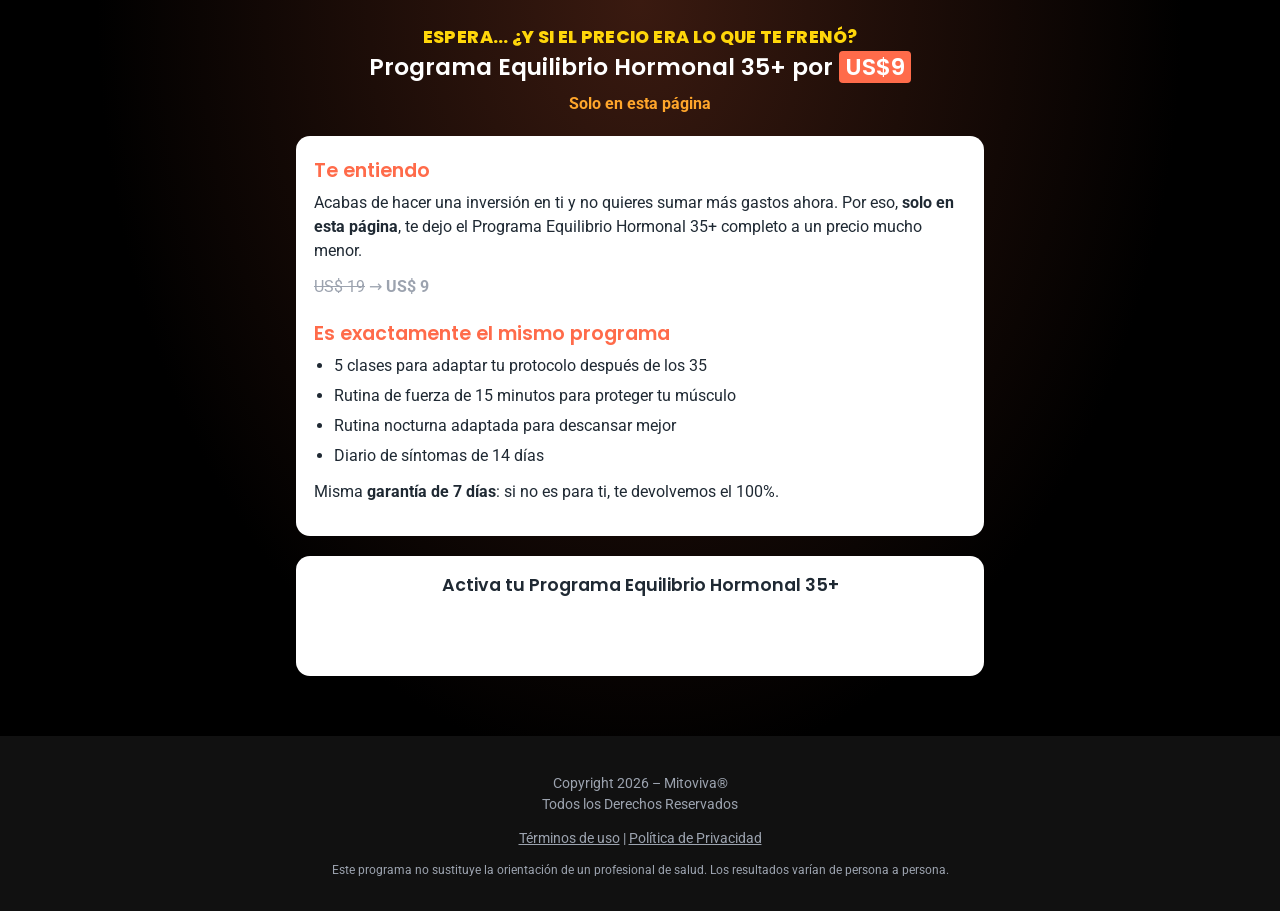
<file: downsell-1/index.html>
<!doctype html>
<html lang="es">
<head>
  <meta charset="utf-8">
  <meta name="viewport" content="width=device-width, initial-scale=1">
  <title>Equilibrio Hormonal 35+ · Mitoviva</title>
  <meta name="robots" content="noindex">
  <link rel="icon" href="../assets/icon.svg" type="image/svg+xml">
  <link rel="stylesheet" href="https://fonts.googleapis.com/css2?family=Poppins:wght@600;800&family=Roboto:wght@400;700&display=swap">
  <link rel="stylesheet" href="../assets/paginas.css">
  <script>
    window.PAGE = {
      META_PIXEL_ID: "1109142638141821",   // BebéSeguro - Pixel
      SHOW_ALL: true,
    };
  </script>
</head>
<body>
  <main class="wrap">
    <header class="headline">
      <p class="pre alerta">Espera… ¿y si el precio era lo que te frenó?</p>
      <h1>Programa Equilibrio Hormonal 35+ por <mark>US$9</mark></h1>
      <p class="sub">Solo en esta página</p>
    </header>

    <section class="copy">
      <h2>Te entiendo</h2>
      <p>Acabas de hacer una inversión en ti y no quieres sumar más gastos ahora. Por eso, <b>solo en esta página</b>, te dejo el Programa Equilibrio Hormonal 35+ completo a un precio mucho menor.</p>
      <p class="ancora"><s>US$ 19</s> → <b>US$ 9</b></p>

      <h2>Es exactamente el mismo programa</h2>
      <ul>
        <li>5 clases para adaptar tu protocolo después de los 35</li>
        <li>Rutina de fuerza de 15 minutos para proteger tu músculo</li>
        <li>Rutina nocturna adaptada para descansar mejor</li>
        <li>Diario de síntomas de 14 días</li>
      </ul>
      <p>Misma <b>garantía de 7 días</b>: si no es para ti, te devolvemos el 100%.</p>
    </section>

    <section class="widget-box">
      <h3>Activa tu Programa Equilibrio Hormonal 35+</h3>
      <!-- HOTMART - Sales Funnel Widget -->
      <!--- sales funnel container --->
      <div id="hotmart-sales-funnel"></div>

      <!--- script load and setup --->
      <script src="https://checkout.hotmart.com/lib/hotmart-checkout-elements.js"></script>
      <script>
      checkoutElements.init('salesFunnel').mount('#hotmart-sales-funnel')
      </script>
      <!-- HOTMART - Sales Funnel Widget -->
    </section>
  </main>

  <footer class="rodape">
    <p>Copyright <span class="js-ano"></span> – Mitoviva®<br>Todos los Derechos Reservados</p>
    <p><a href="../legal/terminos.html">Términos de uso</a> | <a href="../legal/privacidad.html">Política de Privacidad</a></p>
    <p class="aviso">Este programa no sustituye la orientación de un profesional de salud. Los resultados varían de persona a persona.</p>
  </footer>

  <script src="../assets/paginas.js"></script>
</body>
</html>
</file>
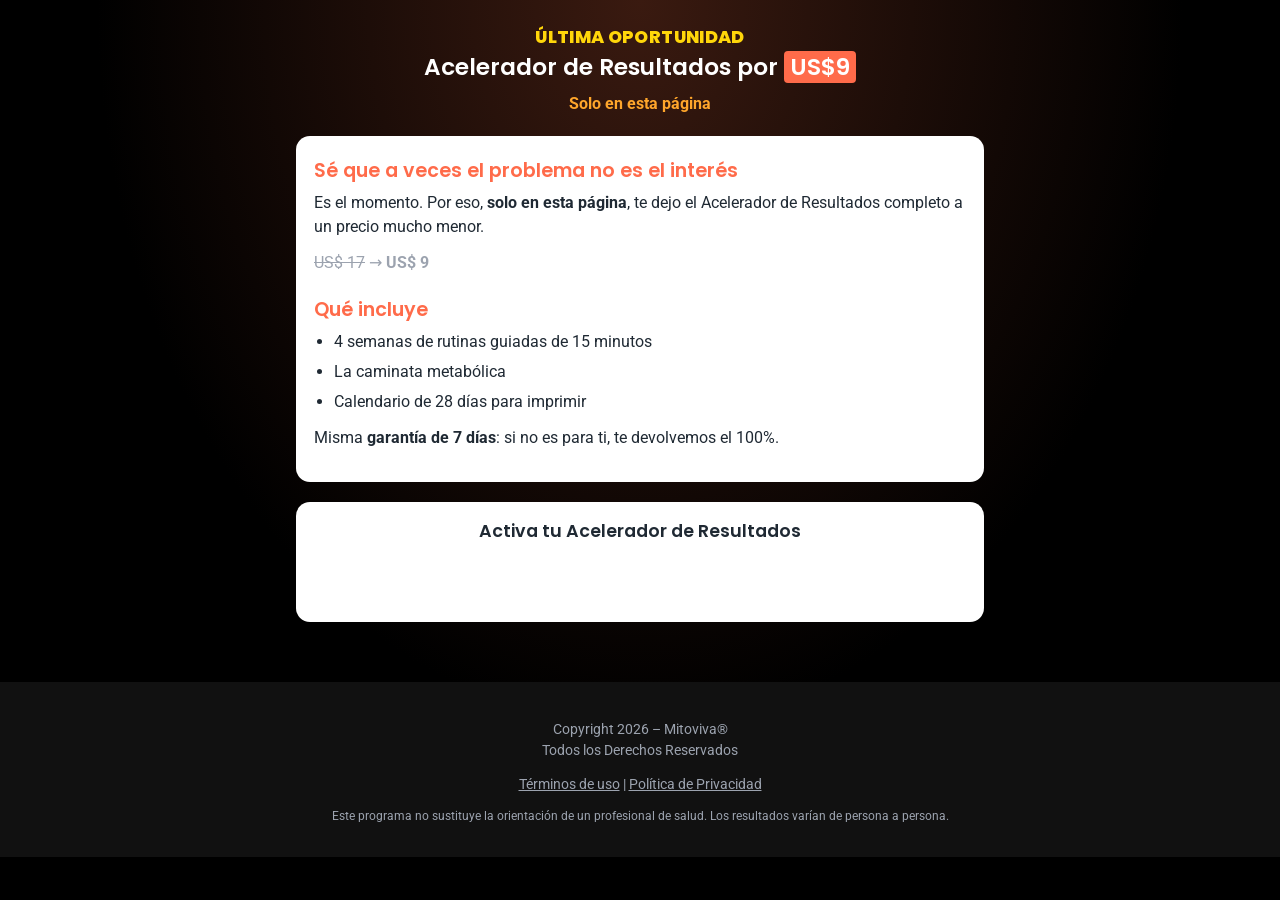
<file: downsell-2/index.html>
<!doctype html>
<html lang="es">
<head>
  <meta charset="utf-8">
  <meta name="viewport" content="width=device-width, initial-scale=1">
  <title>Acelerador de Resultados · Mitoviva</title>
  <meta name="robots" content="noindex">
  <link rel="icon" href="../assets/icon.svg" type="image/svg+xml">
  <link rel="stylesheet" href="https://fonts.googleapis.com/css2?family=Poppins:wght@600;800&family=Roboto:wght@400;700&display=swap">
  <link rel="stylesheet" href="../assets/paginas.css">
  <script>
    window.PAGE = {
      META_PIXEL_ID: "1109142638141821",   // BebéSeguro - Pixel
      SHOW_ALL: true,
    };
  </script>
</head>
<body>
  <main class="wrap">
    <header class="headline">
      <p class="pre alerta">Última oportunidad</p>
      <h1>Acelerador de Resultados por <mark>US$9</mark></h1>
      <p class="sub">Solo en esta página</p>
    </header>

    <section class="copy">
      <h2>Sé que a veces el problema no es el interés</h2>
      <p>Es el momento. Por eso, <b>solo en esta página</b>, te dejo el Acelerador de Resultados completo a un precio mucho menor.</p>
      <p class="ancora"><s>US$ 17</s> → <b>US$ 9</b></p>

      <h2>Qué incluye</h2>
      <ul>
        <li>4 semanas de rutinas guiadas de 15 minutos</li>
        <li>La caminata metabólica</li>
        <li>Calendario de 28 días para imprimir</li>
      </ul>
      <p>Misma <b>garantía de 7 días</b>: si no es para ti, te devolvemos el 100%.</p>
    </section>

    <section class="widget-box">
      <h3>Activa tu Acelerador de Resultados</h3>
      <!-- HOTMART - Sales Funnel Widget -->
      <!--- sales funnel container --->
      <div id="hotmart-sales-funnel"></div>

      <!--- script load and setup --->
      <script src="https://checkout.hotmart.com/lib/hotmart-checkout-elements.js"></script>
      <script>
      checkoutElements.init('salesFunnel').mount('#hotmart-sales-funnel')
      </script>
      <!-- HOTMART - Sales Funnel Widget -->
    </section>
  </main>

  <footer class="rodape">
    <p>Copyright <span class="js-ano"></span> – Mitoviva®<br>Todos los Derechos Reservados</p>
    <p><a href="../legal/terminos.html">Términos de uso</a> | <a href="../legal/privacidad.html">Política de Privacidad</a></p>
    <p class="aviso">Este programa no sustituye la orientación de un profesional de salud. Los resultados varían de persona a persona.</p>
  </footer>

  <script src="../assets/paginas.js"></script>
</body>
</html>
</file>
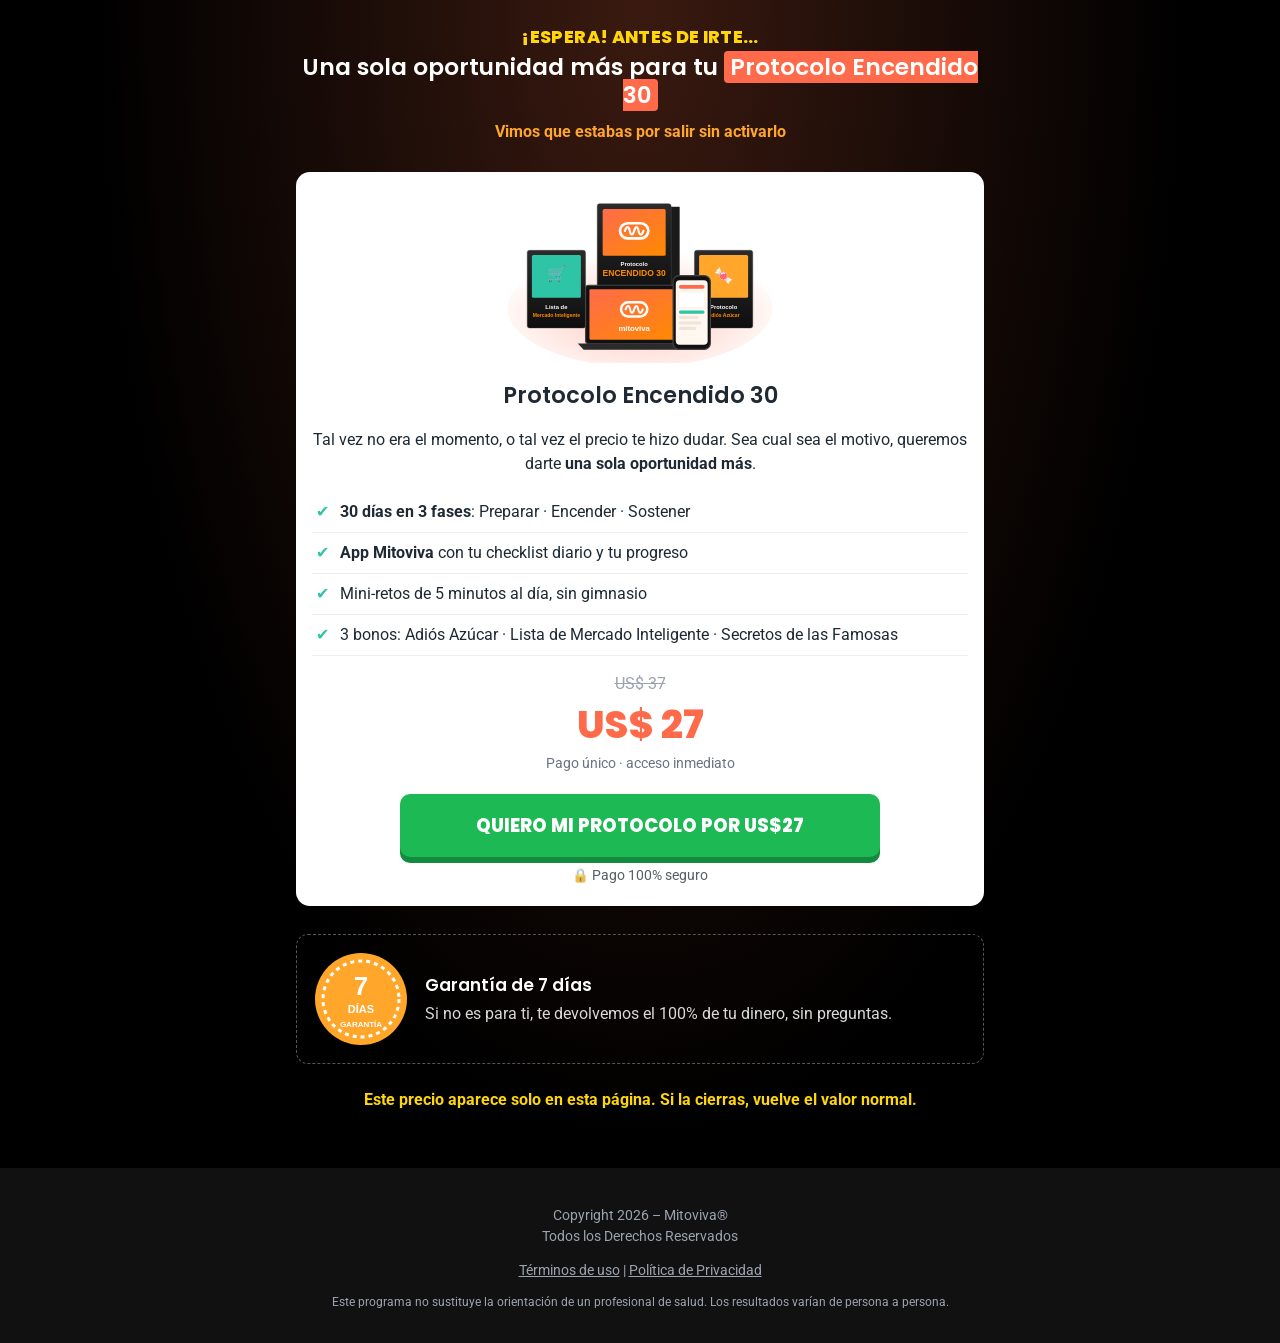
<file: otra-oportunidad/index.html>
<!doctype html>
<html lang="es">
<head>
  <meta charset="utf-8">
  <meta name="viewport" content="width=device-width, initial-scale=1">
  <title>Otra oportunidad · Mitoviva</title>
  <meta name="robots" content="noindex">
  <link rel="icon" href="../assets/icon.svg" type="image/svg+xml">
  <link rel="stylesheet" href="https://fonts.googleapis.com/css2?family=Poppins:wght@600;800&family=Roboto:wght@400;700&display=swap">
  <link rel="stylesheet" href="../assets/paginas.css">
  <script>
    window.PAGE = {
      // Oferta Hotmart "Back redirect 1 - US$27" (mesmo produto, sem order bumps)
      CHECKOUT_URL: "https://pay.hotmart.com/P108117240G?off=0nmy5jje&checkoutMode=10",
      BACK_REDIRECT_URL: "../ultima-oportunidad/",   // se voltar/sair de novo: oferta final de US$9
      META_PIXEL_ID: "1109142638141821",   // BebéSeguro - Pixel
      SHOW_ALL: true,                 // sem vídeo: conteúdo visível direto
    };
  </script>
</head>
<body class="back">
  <main class="wrap">
    <header class="headline">
      <p class="pre alerta">¡Espera! Antes de irte…</p>
      <h1>Una sola oportunidad más para tu <mark>Protocolo Encendido 30</mark></h1>
      <p class="sub">Vimos que estabas por salir sin activarlo</p>
    </header>

    <div class="oferta">
      <img src="../assets/stack-mitoviva.svg" alt="Protocolo Encendido 30" class="mockup">
      <h2>Protocolo Encendido 30</h2>
      <p>Tal vez no era el momento, o tal vez el precio te hizo dudar. Sea cual sea el motivo, queremos darte <b>una sola oportunidad más</b>.</p>
      <ul class="entregaveis">
        <li><b>30 días en 3 fases</b>: Preparar · Encender · Sostener</li>
        <li><b>App Mitoviva</b> con tu checklist diario y tu progreso</li>
        <li>Mini-retos de 5 minutos al día, sin gimnasio</li>
        <li>3 bonos: Adiós Azúcar · Lista de Mercado Inteligente · Secretos de las Famosas</li>
      </ul>
      <p class="ancora"><s>US$ 37</s></p>
      <p class="preco">US$ 27</p>
      <p class="parcela">Pago único · acceso inmediato</p>
      <a class="cta js-checkout" href="#">QUIERO MI PROTOCOLO POR US$27</a>
      <p class="seguro">🔒 Pago 100% seguro</p>
    </div>

    <div class="garantia">
      <img src="../assets/selo-garantia.svg" alt="" width="96" height="96">
      <div><h3>Garantía de 7 días</h3><p>Si no es para ti, te devolvemos el 100% de tu dinero, sin preguntas.</p></div>
    </div>
    <p class="escassez">Este precio aparece solo en esta página. Si la cierras, vuelve el valor normal.</p>
  </main>

  <footer class="rodape">
    <p>Copyright <span class="js-ano"></span> – Mitoviva®<br>Todos los Derechos Reservados</p>
    <p><a href="../legal/terminos.html">Términos de uso</a> | <a href="../legal/privacidad.html">Política de Privacidad</a></p>
    <p class="aviso">Este programa no sustituye la orientación de un profesional de salud. Los resultados varían de persona a persona.</p>
  </footer>

  <script src="../assets/paginas.js"></script>
</body>
</html>
</file>
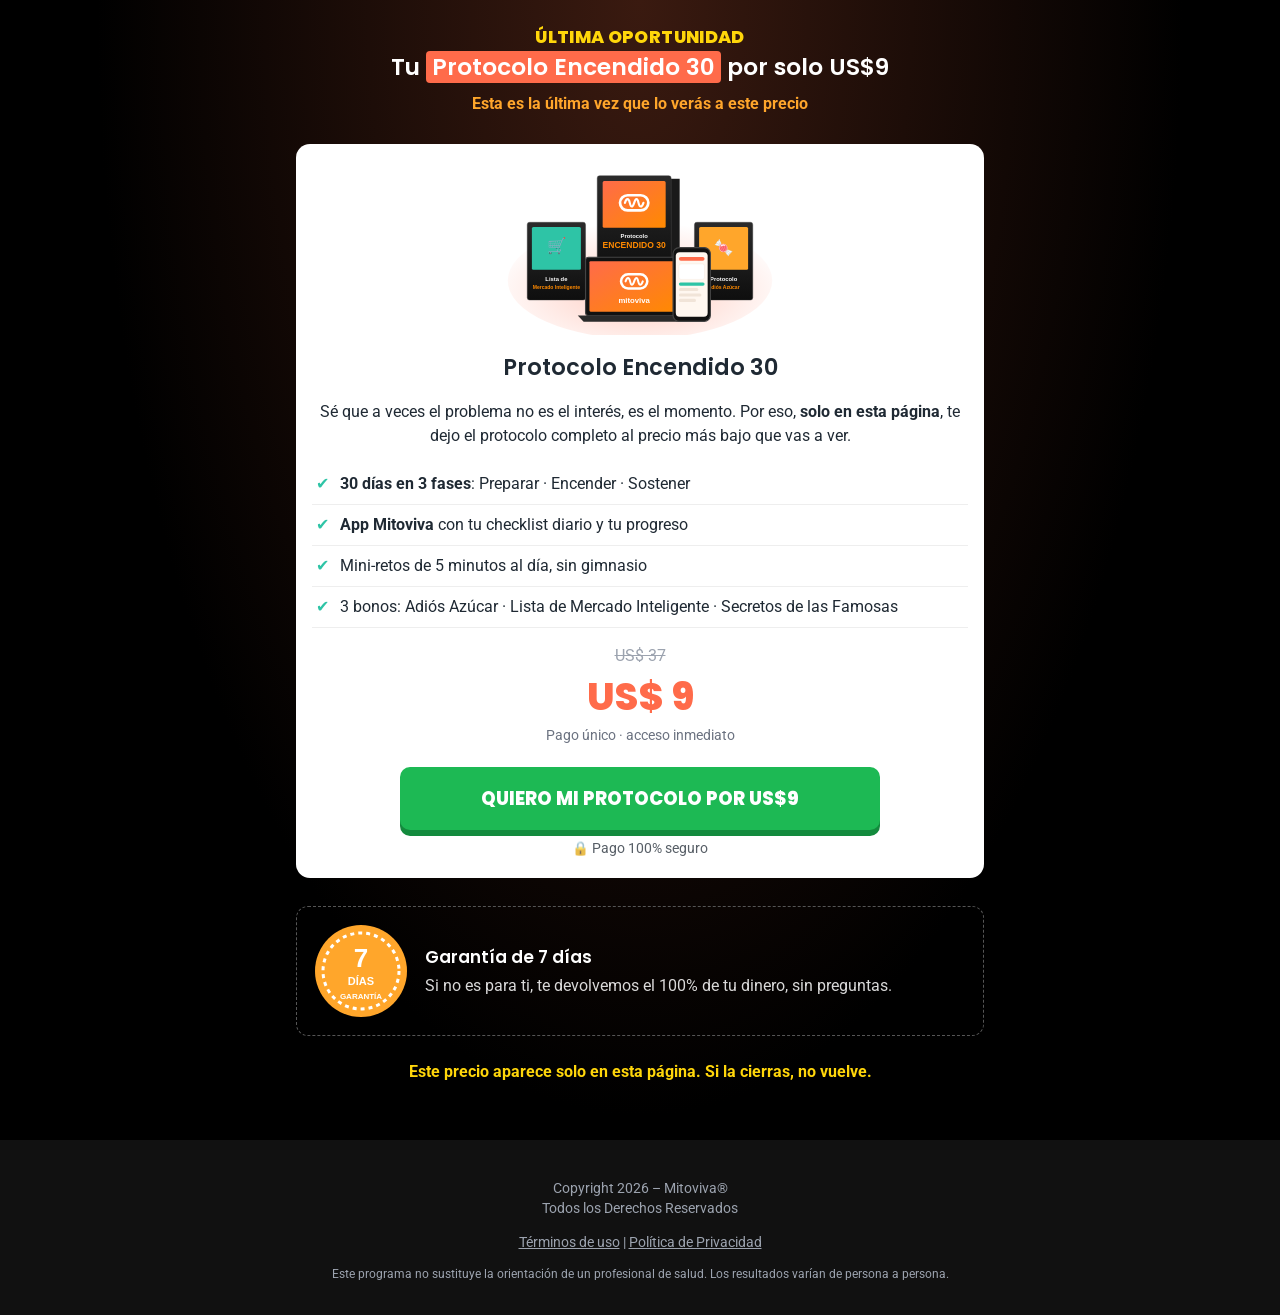
<file: ultima-oportunidad/index.html>
<!doctype html>
<html lang="es">
<head>
  <meta charset="utf-8">
  <meta name="viewport" content="width=device-width, initial-scale=1">
  <title>Última oportunidad · Mitoviva</title>
  <meta name="robots" content="noindex">
  <link rel="icon" href="../assets/icon.svg" type="image/svg+xml">
  <link rel="stylesheet" href="https://fonts.googleapis.com/css2?family=Poppins:wght@600;800&family=Roboto:wght@400;700&display=swap">
  <link rel="stylesheet" href="../assets/paginas.css">
  <script>
    window.PAGE = {
      // Oferta Hotmart "Back redirect 2 - US$9" (mesmo produto, sem order bumps)
      CHECKOUT_URL: "https://pay.hotmart.com/P108117240G?off=28pcr0mm&checkoutMode=10",
      META_PIXEL_ID: "1109142638141821",   // BebéSeguro - Pixel
      SHOW_ALL: true,
    };
  </script>
</head>
<body class="back">
  <main class="wrap">
    <header class="headline">
      <p class="pre alerta">Última oportunidad</p>
      <h1>Tu <mark>Protocolo Encendido 30</mark> por solo US$9</h1>
      <p class="sub">Esta es la última vez que lo verás a este precio</p>
    </header>

    <div class="oferta">
      <img src="../assets/stack-mitoviva.svg" alt="Protocolo Encendido 30" class="mockup">
      <h2>Protocolo Encendido 30</h2>
      <p>Sé que a veces el problema no es el interés, es el momento. Por eso, <b>solo en esta página</b>, te dejo el protocolo completo al precio más bajo que vas a ver.</p>
      <ul class="entregaveis">
        <li><b>30 días en 3 fases</b>: Preparar · Encender · Sostener</li>
        <li><b>App Mitoviva</b> con tu checklist diario y tu progreso</li>
        <li>Mini-retos de 5 minutos al día, sin gimnasio</li>
        <li>3 bonos: Adiós Azúcar · Lista de Mercado Inteligente · Secretos de las Famosas</li>
      </ul>
      <p class="ancora"><s>US$ 37</s></p>
      <p class="preco">US$ 9</p>
      <p class="parcela">Pago único · acceso inmediato</p>
      <a class="cta js-checkout" href="#">QUIERO MI PROTOCOLO POR US$9</a>
      <p class="seguro">🔒 Pago 100% seguro</p>
    </div>

    <div class="garantia">
      <img src="../assets/selo-garantia.svg" alt="" width="96" height="96">
      <div><h3>Garantía de 7 días</h3><p>Si no es para ti, te devolvemos el 100% de tu dinero, sin preguntas.</p></div>
    </div>
    <p class="escassez">Este precio aparece solo en esta página. Si la cierras, no vuelve.</p>
  </main>

  <footer class="rodape">
    <p>Copyright <span class="js-ano"></span> – Mitoviva®<br>Todos los Derechos Reservados</p>
    <p><a href="../legal/terminos.html">Términos de uso</a> | <a href="../legal/privacidad.html">Política de Privacidad</a></p>
    <p class="aviso">Este programa no sustituye la orientación de un profesional de salud. Los resultados varían de persona a persona.</p>
  </footer>

  <script src="../assets/paginas.js"></script>
</body>
</html>
</file>
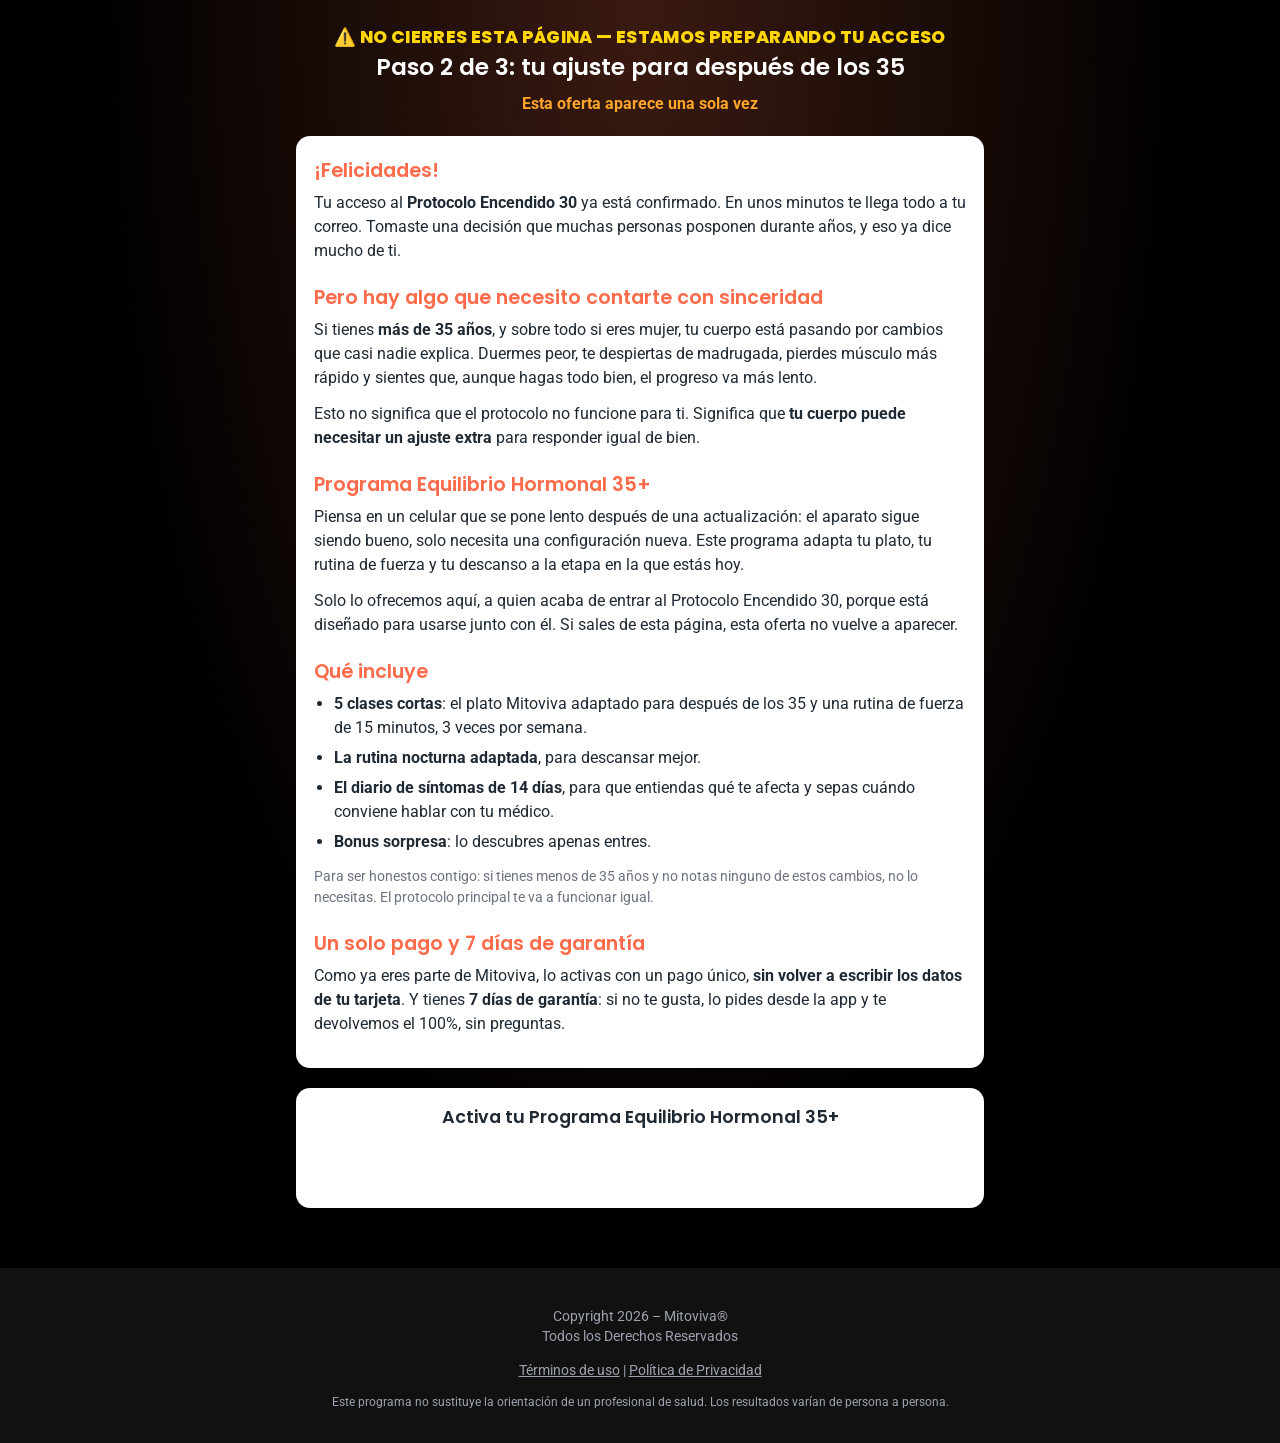
<file: upsell-1/index.html>
<!doctype html>
<html lang="es">
<head>
  <meta charset="utf-8">
  <meta name="viewport" content="width=device-width, initial-scale=1">
  <title>Programa Equilibrio Hormonal 35+ · Mitoviva</title>
  <meta name="robots" content="noindex">
  <link rel="icon" href="../assets/icon.svg" type="image/svg+xml">
  <link rel="stylesheet" href="https://fonts.googleapis.com/css2?family=Poppins:wght@600;800&family=Roboto:wght@400;700&display=swap">
  <link rel="stylesheet" href="../assets/paginas.css">
  <script>
    window.PAGE = {
      BACK_REDIRECT_URL: "../downsell-1/",   // sair/voltar → oferta de US$9
      META_PIXEL_ID: "1109142638141821",   // BebéSeguro - Pixel
      SHOW_ALL: true,                 // página de texto: sem vídeo
    };
  </script>
</head>
<body>
  <main class="wrap">
    <header class="headline">
      <p class="pre alerta">⚠️ No cierres esta página — estamos preparando tu acceso</p>
      <h1>Paso 2 de 3: tu ajuste para después de los 35</h1>
      <p class="sub">Esta oferta aparece una sola vez</p>
    </header>

    <section class="copy">
      <h2>¡Felicidades!</h2>
      <p>Tu acceso al <b>Protocolo Encendido 30</b> ya está confirmado. En unos minutos te llega todo a tu correo. Tomaste una decisión que muchas personas posponen durante años, y eso ya dice mucho de ti.</p>

      <h2>Pero hay algo que necesito contarte con sinceridad</h2>
      <p>Si tienes <b>más de 35 años</b>, y sobre todo si eres mujer, tu cuerpo está pasando por cambios que casi nadie explica. Duermes peor, te despiertas de madrugada, pierdes músculo más rápido y sientes que, aunque hagas todo bien, el progreso va más lento.</p>
      <p>Esto no significa que el protocolo no funcione para ti. Significa que <b>tu cuerpo puede necesitar un ajuste extra</b> para responder igual de bien.</p>

      <h2>Programa Equilibrio Hormonal 35+</h2>
      <p>Piensa en un celular que se pone lento después de una actualización: el aparato sigue siendo bueno, solo necesita una configuración nueva. Este programa adapta tu plato, tu rutina de fuerza y tu descanso a la etapa en la que estás hoy.</p>
      <p>Solo lo ofrecemos aquí, a quien acaba de entrar al Protocolo Encendido 30, porque está diseñado para usarse junto con él. Si sales de esta página, esta oferta no vuelve a aparecer.</p>

      <h2>Qué incluye</h2>
      <ul>
        <li><b>5 clases cortas</b>: el plato Mitoviva adaptado para después de los 35 y una rutina de fuerza de 15 minutos, 3 veces por semana.</li>
        <li><b>La rutina nocturna adaptada</b>, para descansar mejor.</li>
        <li><b>El diario de síntomas de 14 días</b>, para que entiendas qué te afecta y sepas cuándo conviene hablar con tu médico.</li>
        <li><b>Bonus sorpresa</b>: lo descubres apenas entres.</li>
      </ul>
      <p class="nota">Para ser honestos contigo: si tienes menos de 35 años y no notas ninguno de estos cambios, no lo necesitas. El protocolo principal te va a funcionar igual.</p>

      <h2>Un solo pago y 7 días de garantía</h2>
      <p>Como ya eres parte de Mitoviva, lo activas con un pago único, <b>sin volver a escribir los datos de tu tarjeta</b>. Y tienes <b>7 días de garantía</b>: si no te gusta, lo pides desde la app y te devolvemos el 100%, sin preguntas.</p>
    </section>

    <section class="widget-box">
      <h3>Activa tu Programa Equilibrio Hormonal 35+</h3>
      <!-- HOTMART - Sales Funnel Widget -->
      <!--- sales funnel container --->
      <div id="hotmart-sales-funnel"></div>

      <!--- script load and setup --->
      <script src="https://checkout.hotmart.com/lib/hotmart-checkout-elements.js"></script>
      <script>
      checkoutElements.init('salesFunnel').mount('#hotmart-sales-funnel')
      </script>
      <!-- HOTMART - Sales Funnel Widget -->
    </section>
  </main>

  <footer class="rodape">
    <p>Copyright <span class="js-ano"></span> – Mitoviva®<br>Todos los Derechos Reservados</p>
    <p><a href="../legal/terminos.html">Términos de uso</a> | <a href="../legal/privacidad.html">Política de Privacidad</a></p>
    <p class="aviso">Este programa no sustituye la orientación de un profesional de salud. Los resultados varían de persona a persona.</p>
  </footer>

  <script src="../assets/paginas.js"></script>
</body>
</html>
</file>
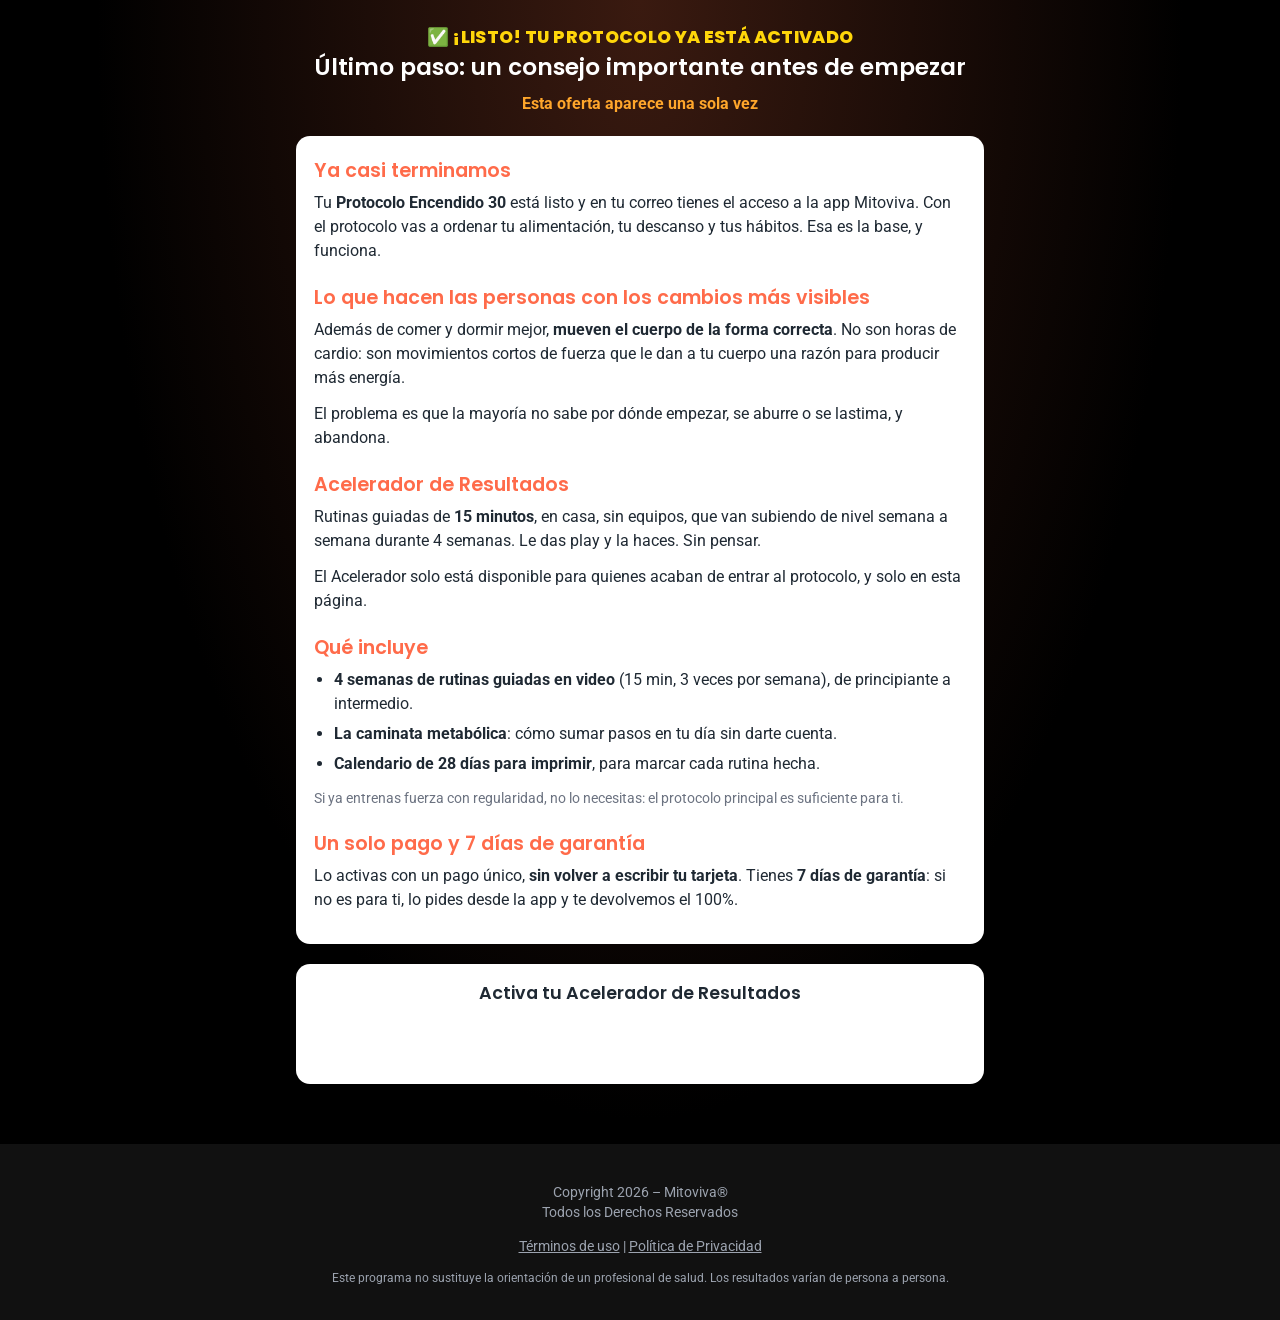
<file: upsell-2/index.html>
<!doctype html>
<html lang="es">
<head>
  <meta charset="utf-8">
  <meta name="viewport" content="width=device-width, initial-scale=1">
  <title>Acelerador de Resultados · Mitoviva</title>
  <meta name="robots" content="noindex">
  <link rel="icon" href="../assets/icon.svg" type="image/svg+xml">
  <link rel="stylesheet" href="https://fonts.googleapis.com/css2?family=Poppins:wght@600;800&family=Roboto:wght@400;700&display=swap">
  <link rel="stylesheet" href="../assets/paginas.css">
  <script>
    window.PAGE = {
      BACK_REDIRECT_URL: "../downsell-2/",   // sair/voltar → oferta de US$9
      META_PIXEL_ID: "1109142638141821",   // BebéSeguro - Pixel
      SHOW_ALL: true,                 // página de texto: sem vídeo
    };
  </script>
</head>
<body>
  <main class="wrap">
    <header class="headline">
      <p class="pre alerta">✅ ¡Listo! Tu protocolo ya está activado</p>
      <h1>Último paso: un consejo importante antes de empezar</h1>
      <p class="sub">Esta oferta aparece una sola vez</p>
    </header>

    <section class="copy">
      <h2>Ya casi terminamos</h2>
      <p>Tu <b>Protocolo Encendido 30</b> está listo y en tu correo tienes el acceso a la app Mitoviva. Con el protocolo vas a ordenar tu alimentación, tu descanso y tus hábitos. Esa es la base, y funciona.</p>

      <h2>Lo que hacen las personas con los cambios más visibles</h2>
      <p>Además de comer y dormir mejor, <b>mueven el cuerpo de la forma correcta</b>. No son horas de cardio: son movimientos cortos de fuerza que le dan a tu cuerpo una razón para producir más energía.</p>
      <p>El problema es que la mayoría no sabe por dónde empezar, se aburre o se lastima, y abandona.</p>

      <h2>Acelerador de Resultados</h2>
      <p>Rutinas guiadas de <b>15 minutos</b>, en casa, sin equipos, que van subiendo de nivel semana a semana durante 4 semanas. Le das play y la haces. Sin pensar.</p>
      <p>El Acelerador solo está disponible para quienes acaban de entrar al protocolo, y solo en esta página.</p>

      <h2>Qué incluye</h2>
      <ul>
        <li><b>4 semanas de rutinas guiadas en video</b> (15 min, 3 veces por semana), de principiante a intermedio.</li>
        <li><b>La caminata metabólica</b>: cómo sumar pasos en tu día sin darte cuenta.</li>
        <li><b>Calendario de 28 días para imprimir</b>, para marcar cada rutina hecha.</li>
      </ul>
      <p class="nota">Si ya entrenas fuerza con regularidad, no lo necesitas: el protocolo principal es suficiente para ti.</p>

      <h2>Un solo pago y 7 días de garantía</h2>
      <p>Lo activas con un pago único, <b>sin volver a escribir tu tarjeta</b>. Tienes <b>7 días de garantía</b>: si no es para ti, lo pides desde la app y te devolvemos el 100%.</p>
    </section>

    <section class="widget-box">
      <h3>Activa tu Acelerador de Resultados</h3>
      <!-- HOTMART - Sales Funnel Widget -->
      <!--- sales funnel container --->
      <div id="hotmart-sales-funnel"></div>

      <!--- script load and setup --->
      <script src="https://checkout.hotmart.com/lib/hotmart-checkout-elements.js"></script>
      <script>
      checkoutElements.init('salesFunnel').mount('#hotmart-sales-funnel')
      </script>
      <!-- HOTMART - Sales Funnel Widget -->
    </section>
  </main>

  <footer class="rodape">
    <p>Copyright <span class="js-ano"></span> – Mitoviva®<br>Todos los Derechos Reservados</p>
    <p><a href="../legal/terminos.html">Términos de uso</a> | <a href="../legal/privacidad.html">Política de Privacidad</a></p>
    <p class="aviso">Este programa no sustituye la orientación de un profesional de salud. Los resultados varían de persona a persona.</p>
  </footer>

  <script src="../assets/paginas.js"></script>
</body>
</html>
</file>
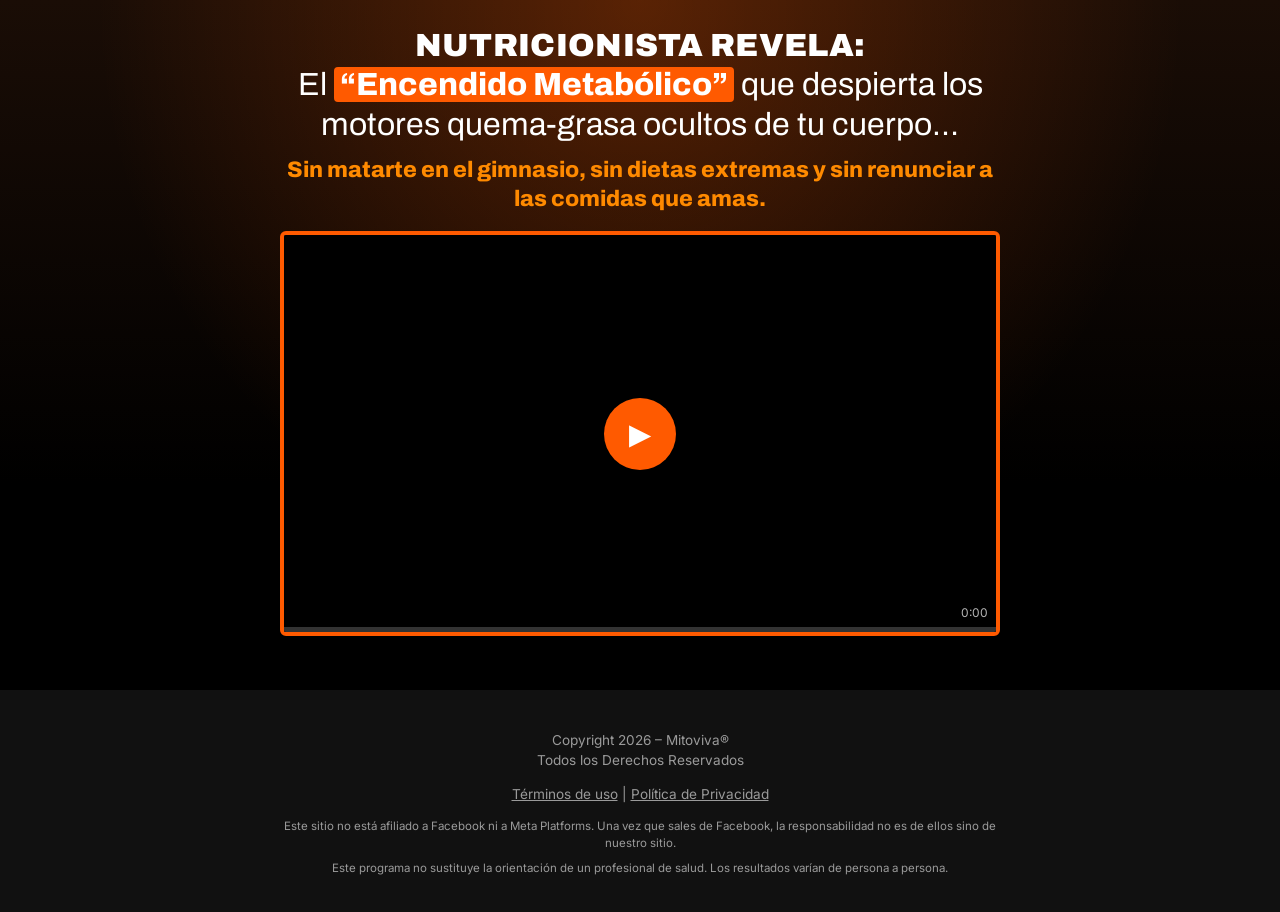
<file: vsl/index.html>
<!doctype html>
<html lang="es">
<head>
  <meta charset="utf-8">
  <meta name="viewport" content="width=device-width, initial-scale=1">
  <title>Protocolo Encendido 30 · Mitoviva</title>
  <meta name="robots" content="noindex">
  <link rel="icon" href="../assets/icon.svg" type="image/svg+xml">
  <link rel="stylesheet" href="https://fonts.googleapis.com/css2?family=Archivo:wght@400;600;800;900&family=Inter:wght@400;600;700&display=swap">
  <link rel="stylesheet" href="../assets/vsl.css">
  <script>
    // ====== CONFIGURAÇÃO DA PÁGINA (preencher) ======
    window.PAGE = {
      VIDEO_SRC: "vsl.mp4",           // VSL própria auto-hospedada (tem prioridade sobre o VTurb; vazio = usa VTurb/exemplo)
      VTURB_PLAYER_ID: "",            // id do player VTurb da VSL Mitoviva (vazio = player de exemplo)
      VTURB_ACCOUNT_ID: "",           // id da conta VTurb
      DELAY_SECONDS: 0,               // padrão para blocos .delay sem data-delay (segundo da chamada para o botão)
      CHECKOUT_URL: "https://pay.hotmart.com/P108117240G?off=vq5yhgu5&checkoutMode=10",   // front US$37
      BACK_REDIRECT_URL: "../otra-oportunidad/",
      META_PIXEL_ID: "1109142638141821",   // BebéSeguro - Pixel
    };
  </script>
</head>
<body class="vsl-curta">

<main class="hero">
  <p class="hero-pre">NUTRICIONISTA REVELA:</p>
  <h1>El <mark>“Encendido Metabólico”</mark> que despierta los motores quema-grasa ocultos de tu cuerpo…</h1>
  <p class="hero-sub">Sin matarte en el gimnasio, sin dietas extremas y sin renunciar a las comidas que amas.</p>

  <div class="player" id="player"></div>

  <!--
    Botões que aparecem durante o vídeo.
    data-delay = segundo do vídeo em que o bloco aparece (vazio = PAGE.DELAY_SECONDS).
    Ex.: primeira chamada de compra em 1980 (33:00) e reforço no fechamento em 2400 (40:00).
  -->
  <div class="delay" data-delay="1805" hidden>
    <a class="cta js-checkout" href="#">¡SÍ, QUIERO MI PROTOCOLO!</a>
    <p class="cta-sub">🔒 Pago 100% seguro · Acceso inmediato · Garantía de 7 días</p>
  </div>
  <div class="delay" data-delay="1805" hidden>
    <img class="selos" src="../assets/selo-garantia.svg" alt="Garantía de 7 días" width="96" height="96">
    <a class="cta js-checkout" href="#">¡QUIERO EMPEZAR HOY!</a>
  </div>
</main>

<footer class="rodape">
  <p>Copyright <span class="js-ano"></span> – Mitoviva®<br>Todos los Derechos Reservados</p>
  <p><a href="../legal/terminos.html">Términos de uso</a> | <a href="../legal/privacidad.html">Política de Privacidad</a></p>
  <p class="aviso">Este sitio no está afiliado a Facebook ni a Meta Platforms. Una vez que sales de Facebook, la responsabilidad no es de ellos sino de nuestro sitio.</p>
  <p class="aviso">Este programa no sustituye la orientación de un profesional de salud. Los resultados varían de persona a persona.</p>
</footer>

<script src="../assets/paginas.js"></script>
</body>
</html>
</file>
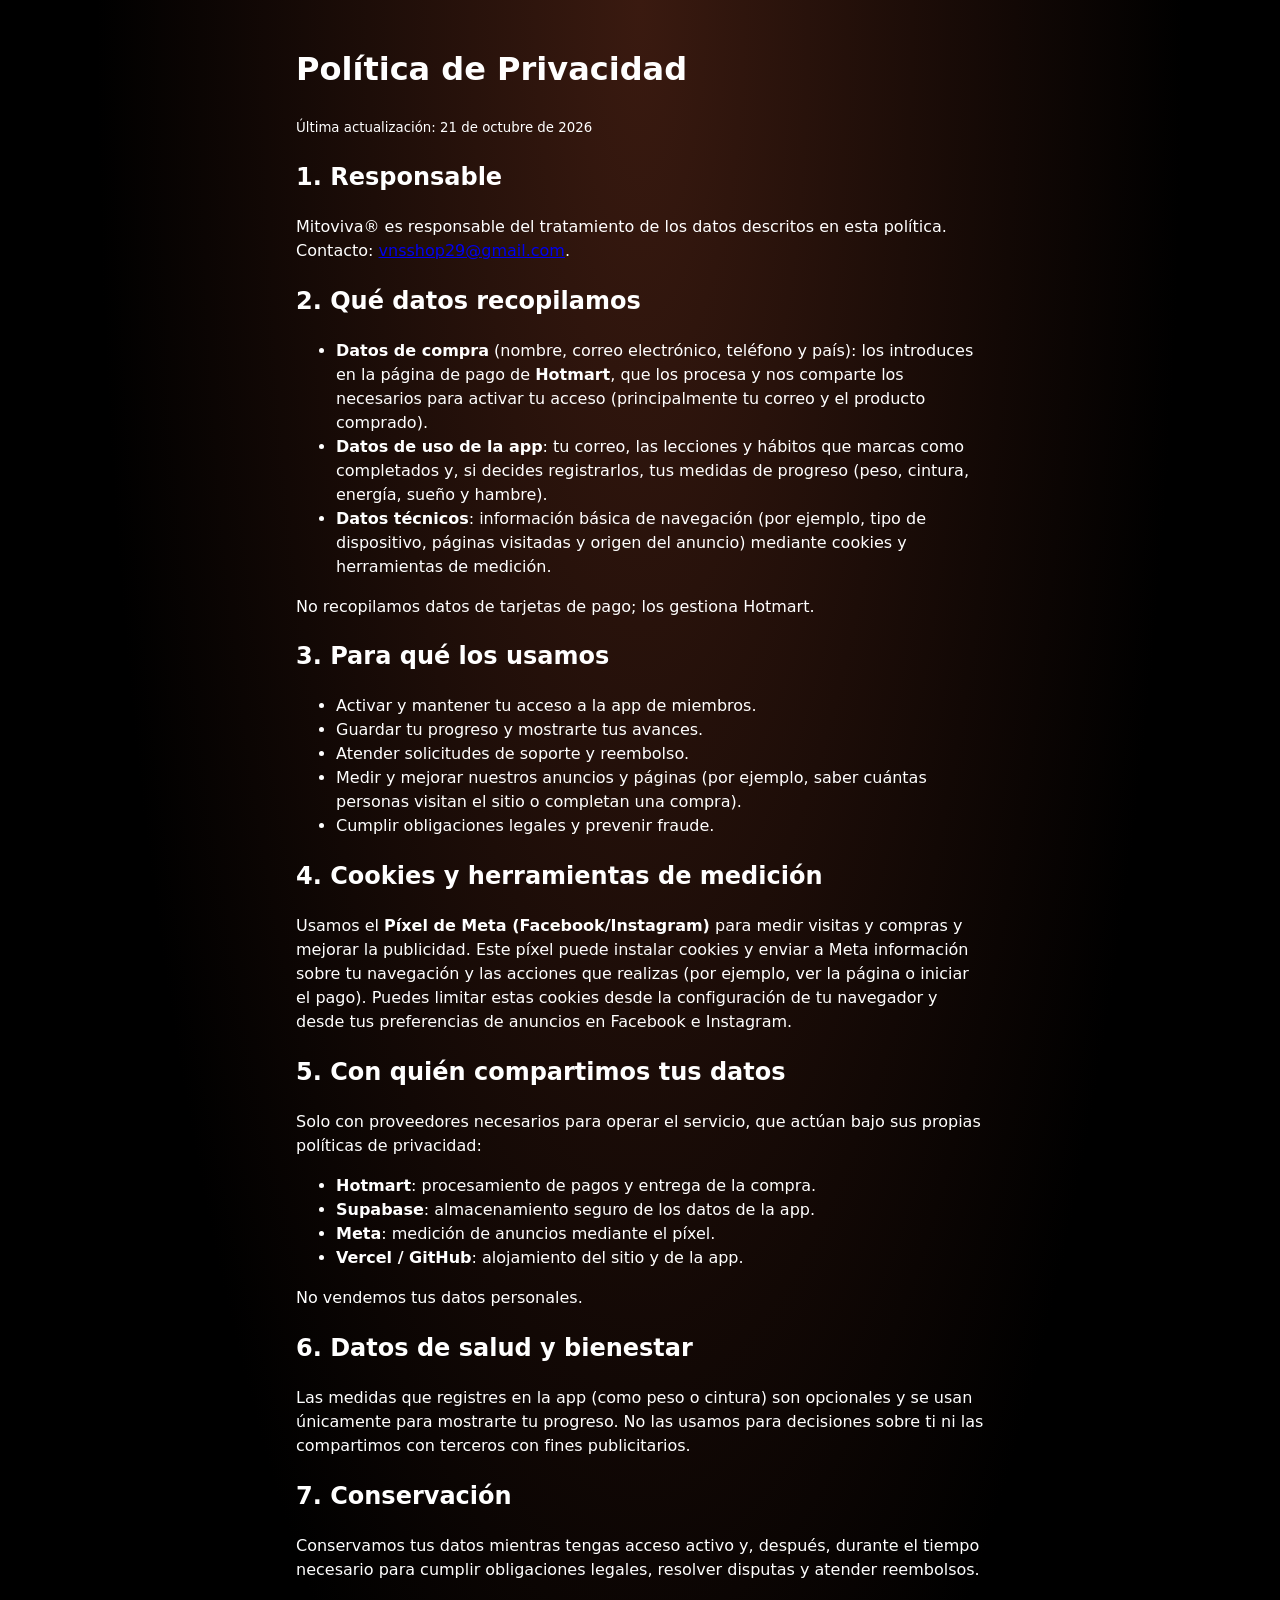
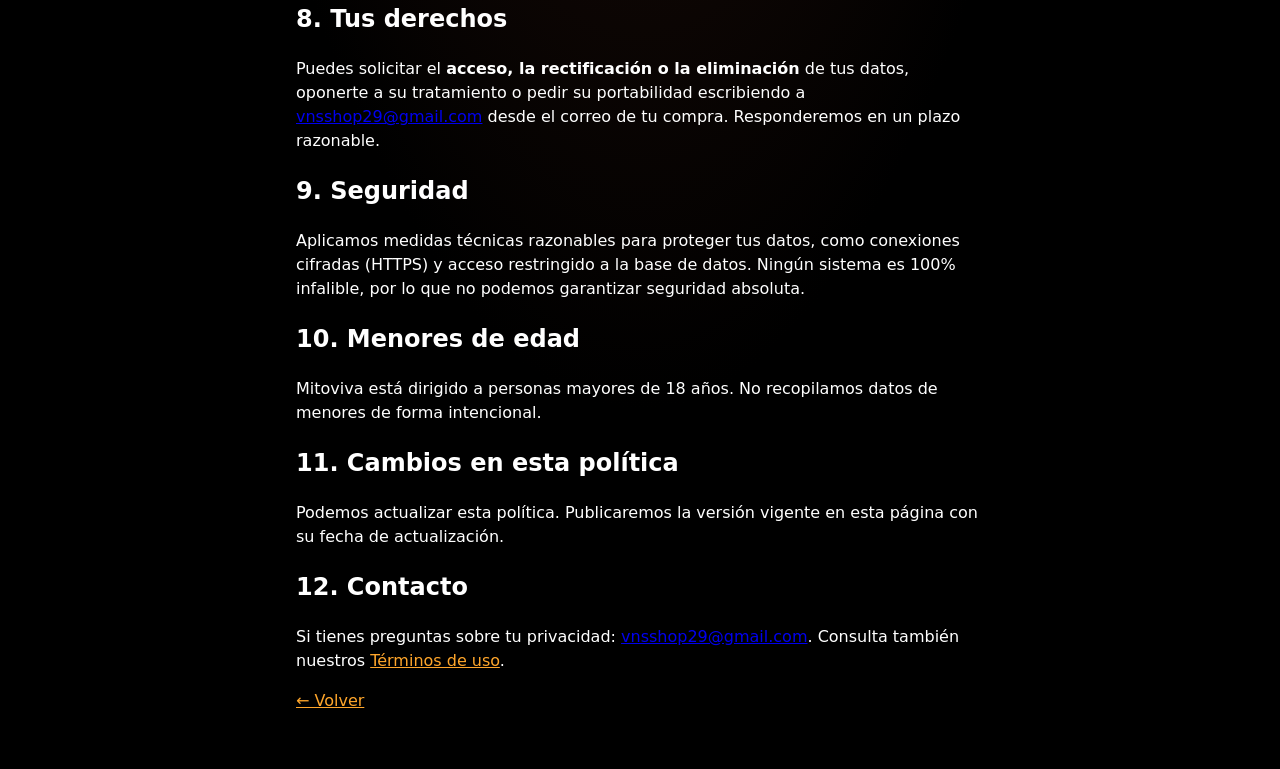
<file: legal/privacidad.html>
﻿<!doctype html><html lang="es"><head><meta charset="utf-8"><meta name="viewport" content="width=device-width, initial-scale=1"><title>Política de Privacidad · Mitoviva</title><link rel="stylesheet" href="../assets/paginas.css"></head>
<body><main class="wrap">
<h1>Política de Privacidad</h1>
<p><small>Última actualización: 21 de octubre de 2026</small></p>

<div>
<h2>1. Responsable</h2>
<p>Mitoviva® es responsable del tratamiento de los datos descritos en esta política. Contacto: <a href="mailto:vnsshop29@gmail.com">vnsshop29@gmail.com</a>.</p>

<h2>2. Qué datos recopilamos</h2>
<ul>
<li><b>Datos de compra</b> (nombre, correo electrónico, teléfono y país): los introduces en la página de pago de <b>Hotmart</b>, que los procesa y nos comparte los necesarios para activar tu acceso (principalmente tu correo y el producto comprado).</li>
<li><b>Datos de uso de la app</b>: tu correo, las lecciones y hábitos que marcas como completados y, si decides registrarlos, tus medidas de progreso (peso, cintura, energía, sueño y hambre).</li>
<li><b>Datos técnicos</b>: información básica de navegación (por ejemplo, tipo de dispositivo, páginas visitadas y origen del anuncio) mediante cookies y herramientas de medición.</li>
</ul>
<p>No recopilamos datos de tarjetas de pago; los gestiona Hotmart.</p>

<h2>3. Para qué los usamos</h2>
<ul>
<li>Activar y mantener tu acceso a la app de miembros.</li>
<li>Guardar tu progreso y mostrarte tus avances.</li>
<li>Atender solicitudes de soporte y reembolso.</li>
<li>Medir y mejorar nuestros anuncios y páginas (por ejemplo, saber cuántas personas visitan el sitio o completan una compra).</li>
<li>Cumplir obligaciones legales y prevenir fraude.</li>
</ul>

<h2>4. Cookies y herramientas de medición</h2>
<p>Usamos el <b>Píxel de Meta (Facebook/Instagram)</b> para medir visitas y compras y mejorar la publicidad. Este píxel puede instalar cookies y enviar a Meta información sobre tu navegación y las acciones que realizas (por ejemplo, ver la página o iniciar el pago). Puedes limitar estas cookies desde la configuración de tu navegador y desde tus preferencias de anuncios en Facebook e Instagram.</p>

<h2>5. Con quién compartimos tus datos</h2>
<p>Solo con proveedores necesarios para operar el servicio, que actúan bajo sus propias políticas de privacidad:</p>
<ul>
<li><b>Hotmart</b>: procesamiento de pagos y entrega de la compra.</li>
<li><b>Supabase</b>: almacenamiento seguro de los datos de la app.</li>
<li><b>Meta</b>: medición de anuncios mediante el píxel.</li>
<li><b>Vercel / GitHub</b>: alojamiento del sitio y de la app.</li>
</ul>
<p>No vendemos tus datos personales.</p>

<h2>6. Datos de salud y bienestar</h2>
<p>Las medidas que registres en la app (como peso o cintura) son opcionales y se usan únicamente para mostrarte tu progreso. No las usamos para decisiones sobre ti ni las compartimos con terceros con fines publicitarios.</p>

<h2>7. Conservación</h2>
<p>Conservamos tus datos mientras tengas acceso activo y, después, durante el tiempo necesario para cumplir obligaciones legales, resolver disputas y atender reembolsos.</p>

<h2>8. Tus derechos</h2>
<p>Puedes solicitar el <b>acceso, la rectificación o la eliminación</b> de tus datos, oponerte a su tratamiento o pedir su portabilidad escribiendo a <a href="mailto:vnsshop29@gmail.com">vnsshop29@gmail.com</a> desde el correo de tu compra. Responderemos en un plazo razonable.</p>

<h2>9. Seguridad</h2>
<p>Aplicamos medidas técnicas razonables para proteger tus datos, como conexiones cifradas (HTTPS) y acceso restringido a la base de datos. Ningún sistema es 100% infalible, por lo que no podemos garantizar seguridad absoluta.</p>

<h2>10. Menores de edad</h2>
<p>Mitoviva está dirigido a personas mayores de 18 años. No recopilamos datos de menores de forma intencional.</p>

<h2>11. Cambios en esta política</h2>
<p>Podemos actualizar esta política. Publicaremos la versión vigente en esta página con su fecha de actualización.</p>

<h2>12. Contacto</h2>
<p>Si tienes preguntas sobre tu privacidad: <a href="mailto:vnsshop29@gmail.com">vnsshop29@gmail.com</a>. Consulta también nuestros <a href="terminos.html" style="color:#FFA62B">Términos de uso</a>.</p>
</div>

<p><a href="javascript:history.back()" style="color:#FFA62B">← Volver</a></p>
</main></body></html>
</file>
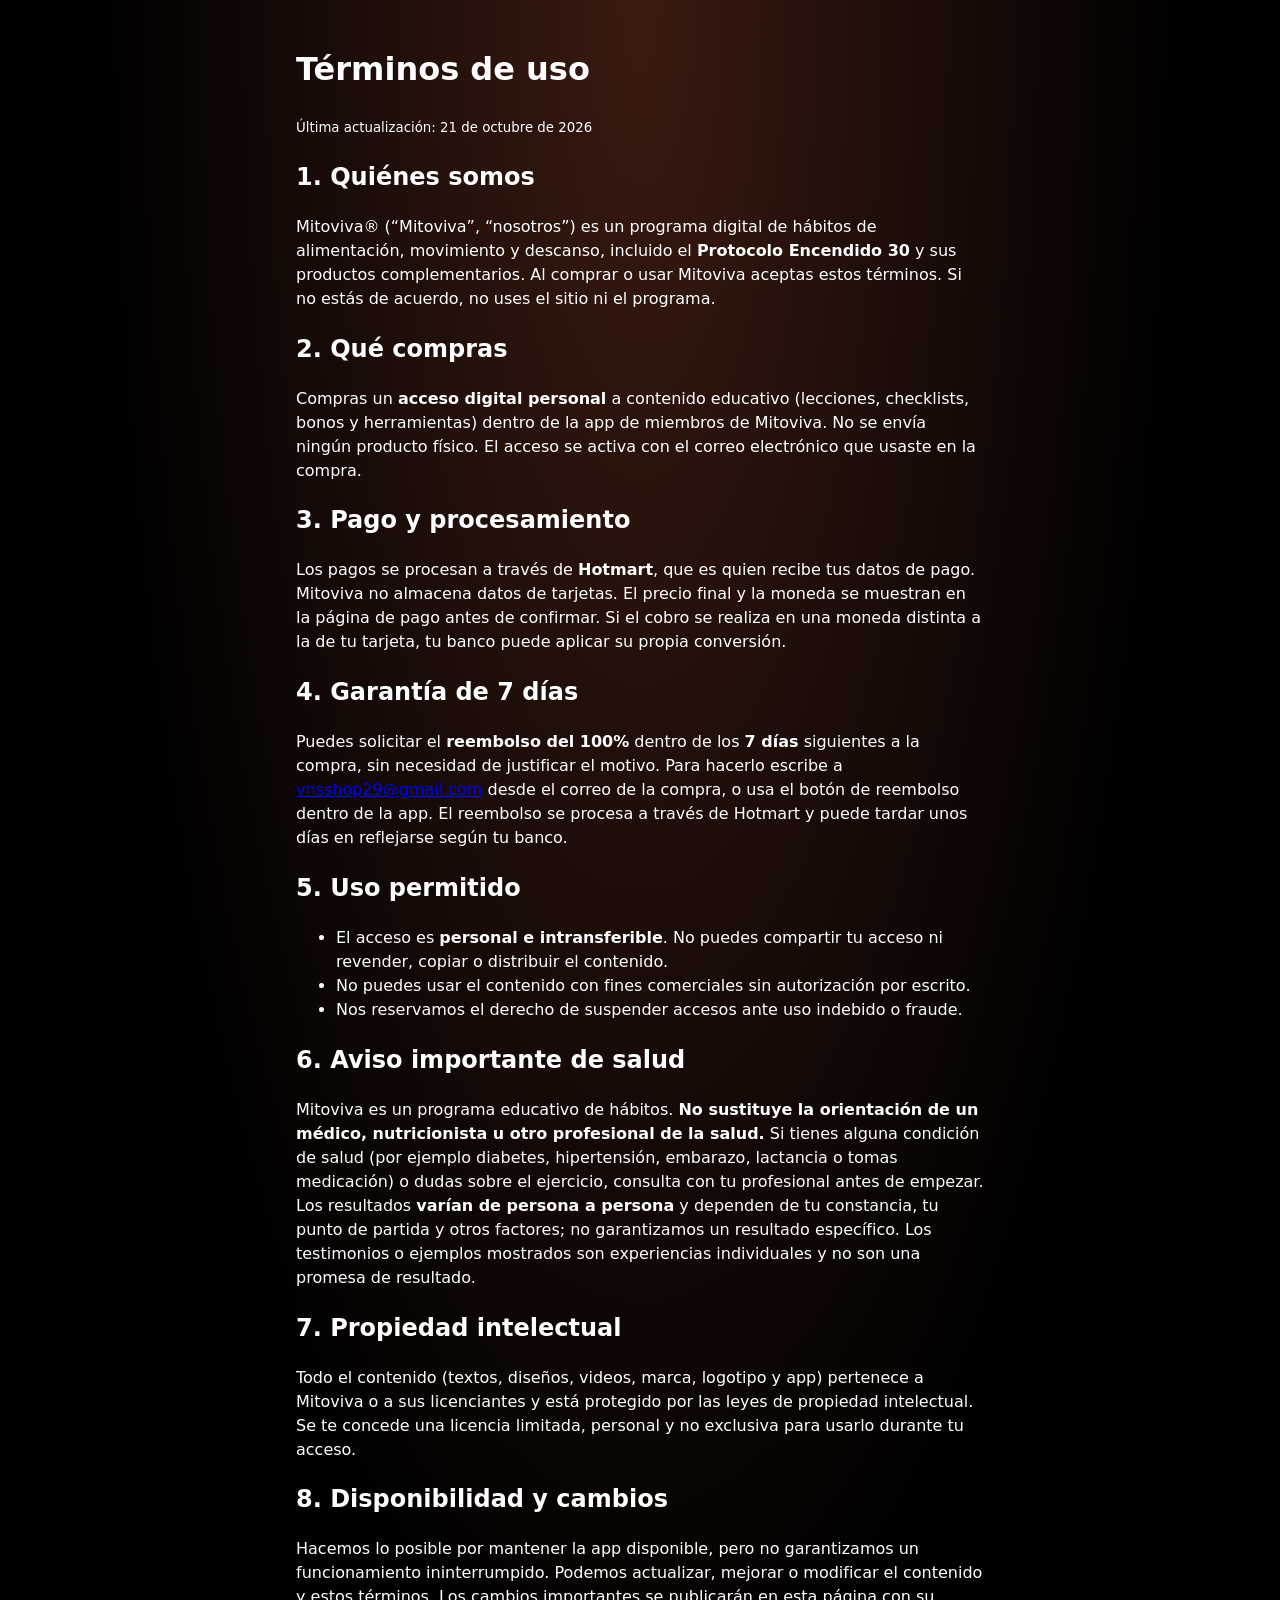
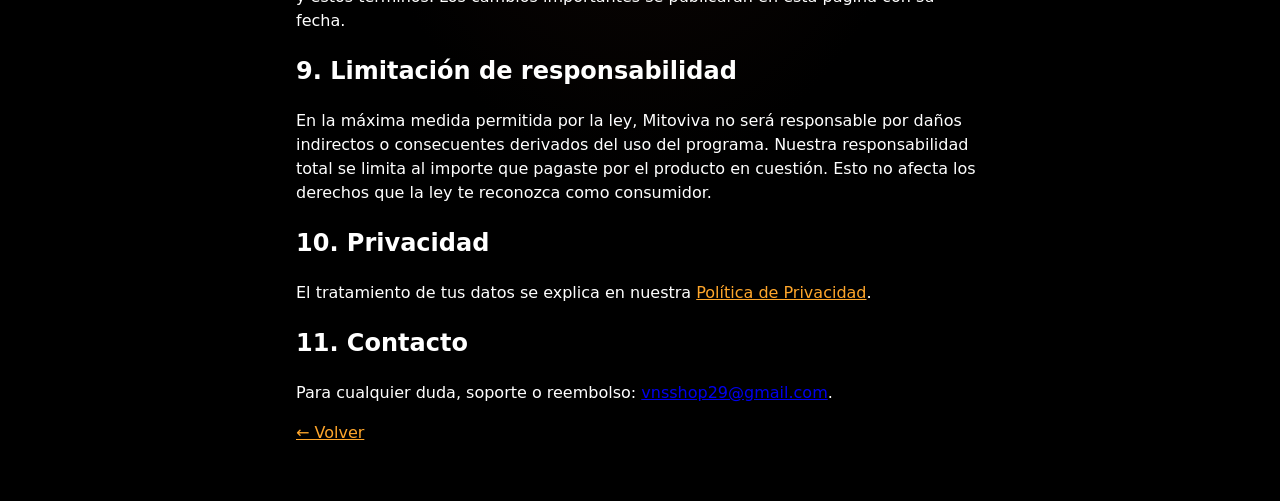
<file: legal/terminos.html>
﻿<!doctype html><html lang="es"><head><meta charset="utf-8"><meta name="viewport" content="width=device-width, initial-scale=1"><title>Términos de uso · Mitoviva</title><link rel="stylesheet" href="../assets/paginas.css"></head>
<body><main class="wrap">
<h1>Términos de uso</h1>
<p><small>Última actualización: 21 de octubre de 2026</small></p>

<div>
<h2>1. Quiénes somos</h2>
<p>Mitoviva® (“Mitoviva”, “nosotros”) es un programa digital de hábitos de alimentación, movimiento y descanso, incluido el <b>Protocolo Encendido 30</b> y sus productos complementarios. Al comprar o usar Mitoviva aceptas estos términos. Si no estás de acuerdo, no uses el sitio ni el programa.</p>

<h2>2. Qué compras</h2>
<p>Compras un <b>acceso digital personal</b> a contenido educativo (lecciones, checklists, bonos y herramientas) dentro de la app de miembros de Mitoviva. No se envía ningún producto físico. El acceso se activa con el correo electrónico que usaste en la compra.</p>

<h2>3. Pago y procesamiento</h2>
<p>Los pagos se procesan a través de <b>Hotmart</b>, que es quien recibe tus datos de pago. Mitoviva no almacena datos de tarjetas. El precio final y la moneda se muestran en la página de pago antes de confirmar. Si el cobro se realiza en una moneda distinta a la de tu tarjeta, tu banco puede aplicar su propia conversión.</p>

<h2>4. Garantía de 7 días</h2>
<p>Puedes solicitar el <b>reembolso del 100%</b> dentro de los <b>7 días</b> siguientes a la compra, sin necesidad de justificar el motivo. Para hacerlo escribe a <a href="mailto:vnsshop29@gmail.com">vnsshop29@gmail.com</a> desde el correo de la compra, o usa el botón de reembolso dentro de la app. El reembolso se procesa a través de Hotmart y puede tardar unos días en reflejarse según tu banco.</p>

<h2>5. Uso permitido</h2>
<ul>
<li>El acceso es <b>personal e intransferible</b>. No puedes compartir tu acceso ni revender, copiar o distribuir el contenido.</li>
<li>No puedes usar el contenido con fines comerciales sin autorización por escrito.</li>
<li>Nos reservamos el derecho de suspender accesos ante uso indebido o fraude.</li>
</ul>

<h2>6. Aviso importante de salud</h2>
<p>Mitoviva es un programa educativo de hábitos. <b>No sustituye la orientación de un médico, nutricionista u otro profesional de la salud.</b> Si tienes alguna condición de salud (por ejemplo diabetes, hipertensión, embarazo, lactancia o tomas medicación) o dudas sobre el ejercicio, consulta con tu profesional antes de empezar. Los resultados <b>varían de persona a persona</b> y dependen de tu constancia, tu punto de partida y otros factores; no garantizamos un resultado específico. Los testimonios o ejemplos mostrados son experiencias individuales y no son una promesa de resultado.</p>

<h2>7. Propiedad intelectual</h2>
<p>Todo el contenido (textos, diseños, videos, marca, logotipo y app) pertenece a Mitoviva o a sus licenciantes y está protegido por las leyes de propiedad intelectual. Se te concede una licencia limitada, personal y no exclusiva para usarlo durante tu acceso.</p>

<h2>8. Disponibilidad y cambios</h2>
<p>Hacemos lo posible por mantener la app disponible, pero no garantizamos un funcionamiento ininterrumpido. Podemos actualizar, mejorar o modificar el contenido y estos términos. Los cambios importantes se publicarán en esta página con su fecha.</p>

<h2>9. Limitación de responsabilidad</h2>
<p>En la máxima medida permitida por la ley, Mitoviva no será responsable por daños indirectos o consecuentes derivados del uso del programa. Nuestra responsabilidad total se limita al importe que pagaste por el producto en cuestión. Esto no afecta los derechos que la ley te reconozca como consumidor.</p>

<h2>10. Privacidad</h2>
<p>El tratamiento de tus datos se explica en nuestra <a href="privacidad.html" style="color:#FFA62B">Política de Privacidad</a>.</p>

<h2>11. Contacto</h2>
<p>Para cualquier duda, soporte o reembolso: <a href="mailto:vnsshop29@gmail.com">vnsshop29@gmail.com</a>.</p>
</div>

<p><a href="javascript:history.back()" style="color:#FFA62B">← Volver</a></p>
</main></body></html>
</file>
<file: assets/paginas.css>
:root { --coral: #FF6B4A; --orange: #FFA62B; --mint: #2EC4A6; --ink: #111; --cta: #1DB954; }
* { box-sizing: border-box; }
body { margin: 0; font: 16px/1.5 Roboto, system-ui, sans-serif; color: #fff;
  background: #000 radial-gradient(ellipse at top, #3a1a10 0%, #000 60%) no-repeat; }
.wrap { max-width: 720px; margin: 0 auto; padding: 24px 16px 40px; }

/* Headline em 3 níveis */
.headline { text-align: center; margin-bottom: 20px; }
.headline .pre { font: 800 1.1rem Poppins, sans-serif; text-transform: uppercase; margin: 0; letter-spacing: .02em; }
.headline .pre.alerta { color: #FFD60A; }
.headline h1 { font: 600 1.45rem/1.2 Poppins, sans-serif; margin: 4px 0 10px; }
.headline mark { background: var(--coral); color: #fff; padding: 0 6px; border-radius: 4px; }
.headline .sub { color: var(--orange); font-weight: 700; margin: 0; }

/* Player */
.player { aspect-ratio: 16/9; border: 4px solid var(--coral); border-radius: 8px; overflow: hidden; background: #000; }
.player-demo { position: relative; height: 100%; display: grid; place-content: center; text-align: center; gap: 4px;
  background: linear-gradient(135deg, #2a2a2a, #111); }
.player-demo button { width: 72px; height: 72px; margin: 0 auto; border: 0; border-radius: 50%; font-size: 1.8rem;
  color: #fff; background: var(--coral); cursor: pointer; }
.player-demo p { margin: 8px 0 0; font-weight: 700; opacity: .8; }
.player-demo small { opacity: .5; }
.player-bar { position: absolute; left: 0; right: 0; bottom: 0; height: 5px; background: #333; }
.player-bar i { display: block; height: 100%; width: 0; background: var(--coral); transition: width 1s linear; }
.player-time { position: absolute; right: 8px; bottom: 10px; font-size: .75rem; opacity: .7; }

/* Oferta */
.delay[hidden] { display: none; }
.cta { display: block; margin: 20px auto 8px; max-width: 480px; padding: 18px 16px; border-radius: 10px; text-align: center;
  font: 800 1.15rem Poppins, sans-serif; text-transform: uppercase; color: #fff; text-decoration: none;
  background: var(--cta); box-shadow: 0 6px 0 #138a3d; animation: pulso 1.6s infinite; }
@keyframes pulso { 50% { transform: scale(1.03); } }
.seguro { text-align: center; font-size: .85rem; opacity: .75; margin: 0; }
.oferta { margin: 28px 0; padding: 20px 16px; background: #fff; color: #1F2933; border-radius: 14px; text-align: center; }
.oferta h2 { font: 600 1.4rem Poppins, sans-serif; margin: 8px 0; }
.oferta h3 { font: 600 1.1rem Poppins, sans-serif; margin: 18px 0 6px; }
.mockup { width: 70%; max-width: 280px; height: auto; }
.entregaveis, .bonus { list-style: none; padding: 0; text-align: left; margin: 10px 0; }
.entregaveis li, .bonus li { padding: 8px 0 8px 28px; border-bottom: 1px solid #eee; position: relative; }
.entregaveis li::before, .bonus li::before { content: "✔"; position: absolute; left: 4px; color: var(--mint); font-weight: 700; }
.ancora { margin: 16px 0 0; color: #9CA3AF; }
.preco { font: 800 2.4rem Poppins, sans-serif; color: var(--coral); margin: 0; overflow-wrap: anywhere; }
.headline h1, .cta, .oferta h2 { overflow-wrap: anywhere; }
.parcela { margin: 0; color: #6B7280; font-size: .9rem; }
.garantia { display: flex; gap: 16px; align-items: center; margin: 24px 0; padding: 16px; border: 1px dashed #555; border-radius: 12px; }
.garantia h3 { margin: 0 0 4px; font: 600 1.05rem Poppins, sans-serif; }
.garantia p { margin: 0; opacity: .85; }
.faq h3 { font: 600 1.2rem Poppins, sans-serif; text-align: center; }
.faq details { border-bottom: 1px solid #333; padding: 12px 0; }
.faq summary { font-weight: 700; cursor: pointer; }
.escassez { text-align: center; color: #FFD60A; font-weight: 700; }

/* Rodapé */
.rodape { background: #111; color: #9CA3AF; text-align: center; padding: 24px 16px; font-size: .85rem; }
.rodape a { color: #9CA3AF; }
.rodape .aviso { font-size: .72rem; max-width: 720px; margin: 8px auto; }

/* Páginas de upsell (texto + widget Hotmart) */
.copy { background: #fff; color: #1F2933; border-radius: 14px; padding: 20px 18px; margin: 20px 0; }
.copy h2 { font: 600 1.2rem Poppins, sans-serif; margin: 20px 0 6px; color: var(--coral); }
.copy h2:first-child { margin-top: 0; }
.copy p { margin: 0 0 12px; }
.copy ul { padding-left: 20px; margin: 0 0 12px; }
.copy li { margin-bottom: 6px; }
.copy .nota { font-size: .9rem; color: #6B7280; }
.widget-box { background: #fff; color: #1F2933; border-radius: 14px; padding: 16px; margin: 20px 0; min-height: 120px; }
.widget-box h3 { font: 600 1.1rem Poppins, sans-serif; text-align: center; margin: 0 0 12px; }
</file>
<file: assets/vsl.css>
:root { --or: #FF5A00; --or2: #FF8A00; --bk: #000; --bk2: #111; --lime: #8BE04E; --cta: #1DB954; --light: #F2F2F2; }
* { box-sizing: border-box; }
html, body { margin: 0; overflow-x: hidden; }
body { background: var(--bk); color: #fff; font: 16px/1.5 Inter, system-ui, sans-serif; }
img { max-width: 100%; height: auto; display: block; }
h1, h2, h3 { font-family: Archivo, Inter, sans-serif; line-height: 1.15; margin: 0 0 12px; overflow-wrap: anywhere; }
h2 { font-weight: 600; font-size: 1.45rem; text-align: center; text-transform: uppercase; }
h2 span { display: block; color: var(--or); font-weight: 900; }
.t-dark { color: #1a1a1a; }
.center { text-align: center; } .muted { color: #bbb; } .small { font-size: .85rem; }

/* 1. Hero */
.hero { padding: 28px 16px 24px; text-align: center;
  background: radial-gradient(ellipse at 50% 0%, rgba(255,90,0,.28), transparent 60%), linear-gradient(#1a0d06, #000 70%); }
.hero-pre { font: 900 1.35rem Archivo, sans-serif; margin: 0; letter-spacing: .01em; }
.hero h1 { font: 400 1.3rem/1.25 Archivo, sans-serif; margin: 2px 0 10px; }
.hero mark { background: var(--or); color: #fff; font-weight: 800; padding: 0 6px; border-radius: 4px; box-decoration-break: clone; -webkit-box-decoration-break: clone; }
.hero-sub { color: var(--or2); font: 800 1.1rem/1.3 Archivo, sans-serif; margin: 0 0 18px; }
.player { max-width: 720px; margin: 0 auto; aspect-ratio: 16/9; border: 4px solid var(--or); border-radius: 6px; overflow: hidden; background: #000; }
.player-demo { position: relative; height: 100%; display: grid; place-content: center; text-align: center; gap: 4px; background: linear-gradient(135deg, #2a2a2a, #0d0d0d); }
.player-demo button { width: 72px; height: 72px; margin: 0 auto; border: 0; border-radius: 50%; font-size: 1.8rem; color: #fff; background: var(--or); cursor: pointer; }
.player-demo p { margin: 8px 0 0; font-weight: 700; opacity: .8; } .player-demo small { opacity: .5; }
.player-bar { position: absolute; left: 0; right: 0; bottom: 0; height: 5px; background: #333; }
.player-bar i { display: block; height: 100%; width: 0; background: var(--or); transition: width 1s linear; }
.player-time { position: absolute; right: 8px; bottom: 10px; font-size: .75rem; opacity: .7; }

/* Versão curta (igual à referência): headline + VSL + botões que aparecem durante o vídeo */
.vsl-curta .hero { min-height: calc(100vh - 210px); padding-bottom: 40px; }
.vsl-curta .hero > * { max-width: 720px; margin-left: auto; margin-right: auto; }
.vsl-curta .delay { margin-top: 18px; }
.cta-sub { margin: 4px 0 0; font-size: .82rem; color: #bbb; }
.player { position: relative; }
.selos { width: 84px; margin: 18px auto 0; }

/* Seções */
.delay[hidden] { display: none; }
.sec { padding: 44px 16px; }
.sec > * { max-width: 720px; margin-left: auto; margin-right: auto; }
.dark { background: radial-gradient(ellipse at 50% 40%, #2a1408, #000 70%); }
.dark-2 { background: #1b1b1b; border-top: 3px solid var(--or); border-bottom: 3px solid var(--or); }
.black { background: var(--bk); border-top: 3px solid var(--or); }
.light { background: #fff; color: #1a1a1a; }
.stack-box { border: 1.5px solid var(--or); border-radius: 18px; padding: 16px; background: rgba(0,0,0,.4); }

/* CTA */
.cta { display: block; max-width: 480px; margin: 24px auto 6px; padding: 18px 14px; border-radius: 8px; text-align: center;
  font: 900 1.1rem Archivo, sans-serif; color: #fff; text-decoration: none; text-transform: uppercase;
  background: linear-gradient(#25c45d, #149a43); border: 2px solid #5ff08f; box-shadow: 0 6px 22px rgba(29,185,84,.35); animation: pulso 1.6s infinite; }
@keyframes pulso { 50% { transform: scale(1.03); } }

/* 3. Faixas diagonais */
.ribbons { position: relative; height: 110px; overflow: hidden; background: #000; }
.ribbon { position: absolute; left: -10%; width: 120%; padding: 8px 0; white-space: nowrap; overflow: hidden; font: 600 .9rem Archivo, sans-serif; letter-spacing: .12em; }
.ribbon span { display: inline-block; animation: marquee 18s linear infinite; }
.ribbon.gray { top: 18px; transform: rotate(3deg); background: #2b2b2b; color: #bbb; }
.ribbon.orange { top: 58px; transform: rotate(-2deg); background: var(--or); color: #1a1a1a; }
.ribbon.orange span { animation-direction: reverse; }
@keyframes marquee { to { transform: translateX(-50%); } }

/* 4/13. Prints de depoimentos */
.prints { display: grid; grid-auto-flow: column; grid-auto-columns: 78%; gap: 14px; overflow-x: auto; scroll-snap-type: x mandatory; padding-bottom: 8px; }
.print { margin: 0; min-height: 360px; display: grid; place-items: center; text-align: center; padding: 16px; scroll-snap-align: center;
  border: 2px dashed #ccc; border-radius: 22px; background: #fafafa; color: #888; font-size: .85rem; overflow-wrap: anywhere; }

/* 5. Marca */
.brand { background: linear-gradient(90deg, #000 30%, #2a2a2a); border-top: 3px solid var(--or); border-bottom: 3px solid var(--or); }
.brand-logo { display: flex; align-items: center; gap: 12px; margin-bottom: 14px; }
.brand-logo span { font: 400 1.4rem/1 Archivo, sans-serif; }
.brand-logo b { color: var(--or); font-weight: 900; font-size: 1.9rem; }
.brand-lead { font: 400 1.35rem/1.25 Archivo, sans-serif; }
.brand-lead b { font-weight: 800; }
.brand p { color: #e5e5e5; }

/* 6/8. Prints da app */
.app-shot { max-width: 300px; margin: 18px auto; border-radius: 28px; border: 6px solid #2a2a2a; box-shadow: 0 0 40px rgba(255,90,0,.25); }

/* 7. Cards */
.cards { display: grid; gap: 14px; }
.card { background: #fff; color: #333; border: 2px solid var(--or); border-radius: 22px; padding: 18px; text-align: center; }
.card .ic { display: grid; place-items: center; width: 48px; height: 48px; margin: 0 auto 8px; border-radius: 12px; background: linear-gradient(var(--or2), var(--or)); font-size: 1.4rem; }
.card p { margin: 0; font-size: .95rem; } .card b { color: #1a1a1a; }

/* 10. Bônus */
.pill { display: table; margin: 4px auto 22px; padding: 6px 18px; border-radius: 8px; background: var(--or); color: #fff; font: 900 1.1rem Archivo, sans-serif; }
.bonus-box { background: var(--bk2); color: #fff; border: 2px solid var(--or); border-radius: 26px; padding: 18px; display: grid; gap: 22px; }
.bonus { display: grid; grid-template-columns: 110px 1fr; gap: 14px; align-items: center; }
.bonus h3 { font: 800 1rem Archivo, sans-serif; text-transform: uppercase; }
.bonus p { margin: 0 0 6px; font-size: .9rem; color: #ddd; }
.bonus-cover { aspect-ratio: 3/4; border-radius: 6px; display: grid; place-content: center; text-align: center; gap: 4px; font-size: 2rem;
  box-shadow: 6px 6px 0 #000, 0 10px 24px rgba(0,0,0,.6); }
.bonus-cover b { font: 800 .85rem/1.1 Archivo, sans-serif; color: #fff; }
.c1 { background: linear-gradient(160deg, #FFA62B, #a84a00); } .c2 { background: linear-gradient(160deg, #2EC4A6, #0c5e4f); } .c3 { background: linear-gradient(160deg, #FF6B9A, #7a1f45); }
.valor s { color: #ff7a5c; } .valor b { color: var(--lime); margin-left: 6px; }

/* 11. Garantia */
.guarantee { background: var(--light); text-align: center; position: relative; }
.g-num { font: 900 7rem/1 Archivo, sans-serif; color: transparent; background: linear-gradient(var(--or), #ffd0b0); -webkit-background-clip: text; background-clip: text; }
.g-label { color: #333; margin: -18px 0 0; font-weight: 600; }
.guarantee h2 { font-size: 2.2rem; font-weight: 900; }
.stars { color: #FFD60A; font-size: 2.2rem; letter-spacing: 4px; margin: 0; }
.g-text { color: #333; }

/* 12. Pilha de valor */
.fire { background: radial-gradient(ellipse at 20% 30%, #3a1a08, #000 70%); }
.value-list { list-style: none; padding: 16px; border: 1px solid #3a3a3a; border-radius: 14px; background: rgba(20,20,20,.85); }
.value-list li { padding: 8px 0 8px 34px; position: relative; }
.value-list li::before { content: "◉"; position: absolute; left: 4px; color: var(--or); font-size: 1.2rem; line-height: 1.3; }
.value-list em { color: var(--or); font-style: normal; font-weight: 700; }
.value-list s { color: var(--or); font-weight: 700; }
.price-box { text-align: center; margin-top: 18px; }
.price-box s { color: #aaa; }
.hoy { margin: 8px 0 0; font: 800 1rem Archivo, sans-serif; letter-spacing: .1em; }
.price { margin: 0; font: 900 3.6rem/1 Archivo, sans-serif; color: var(--lime); }

/* 14. FAQ */
.faq { display: grid; gap: 12px; margin-top: 16px; }
.faq details { border: 1.5px solid #fff; border-radius: 10px; overflow: hidden; }
.faq summary { padding: 16px; font: 700 1.05rem Archivo, sans-serif; cursor: pointer; list-style: none; }
.faq details[open] { background: #f4f4f4; border-color: var(--or); }
.faq details[open] summary { background: var(--or); color: #fff; }
.faq details p { margin: 0; padding: 14px 16px; color: #222; }

/* 15. Passos */
.steps { border-top-color: var(--lime); border-bottom-color: var(--lime); }
.step { text-align: center; margin-top: 26px; }
.num { font: 900 3.2rem/1 Archivo, sans-serif; color: var(--or); margin: 0 0 10px; }
.step h3 { color: var(--or); font: 400 1.3rem Archivo, sans-serif; } .step h3 b { font-weight: 900; }
.mock-form { max-width: 300px; margin: 0 auto 14px; padding: 14px; background: #fff; color: #222; border-radius: 10px 10px 0 0; border: 8px solid #222; border-bottom-width: 14px; display: grid; gap: 6px; text-align: left; font-size: .8rem; }
.mock-form span { color: var(--or); font-weight: 700; }
.mock-form i { display: block; height: 14px; border: 1px solid #ddd; border-radius: 4px; }
.mock-form em { font-style: normal; text-align: center; background: var(--cta); color: #fff; border-radius: 4px; padding: 4px; font-weight: 700; }

/* 17. Suporte */
.support { display: flex; gap: 18px; align-items: center; justify-content: center; background: radial-gradient(ellipse at 20% 50%, #3a1a08, #000 70%); border-top: 3px solid var(--lime); }
.support > * { margin: 0; }
.support .mail { font-size: 4.5rem; filter: drop-shadow(0 0 18px rgba(255,90,0,.6)); }
.support h2 { text-align: left; color: var(--lime); font-weight: 900; }
.btn-line { display: inline-block; margin-top: 8px; padding: 10px 16px; border: 2px solid var(--lime); border-radius: 8px; color: #fff; text-decoration: none; font-weight: 700; overflow-wrap: anywhere; }

/* 18. Especialista */
.bio { text-align: center; background: var(--light); }
.bio-photo { width: 220px; height: 260px; margin: 0 auto 16px; display: grid; place-items: center; border: 2px dashed #bbb; border-radius: 16px; color: #888; font-size: .85rem; }

/* Rodapé */
.rodape { background: #111; color: #9a9a9a; text-align: center; padding: 26px 16px; font-size: .85rem; }
.rodape a { color: #9a9a9a; }
.rodape .aviso { font-size: .72rem; max-width: 720px; margin: 8px auto; }

@media (min-width: 760px) {
  .hero h1 { font-size: 2rem; } .hero-pre { font-size: 2rem; } .hero-sub { font-size: 1.4rem; }
  .cards { grid-template-columns: 1fr 1fr; }
  .prints { grid-auto-columns: 32%; }
}
</file>
